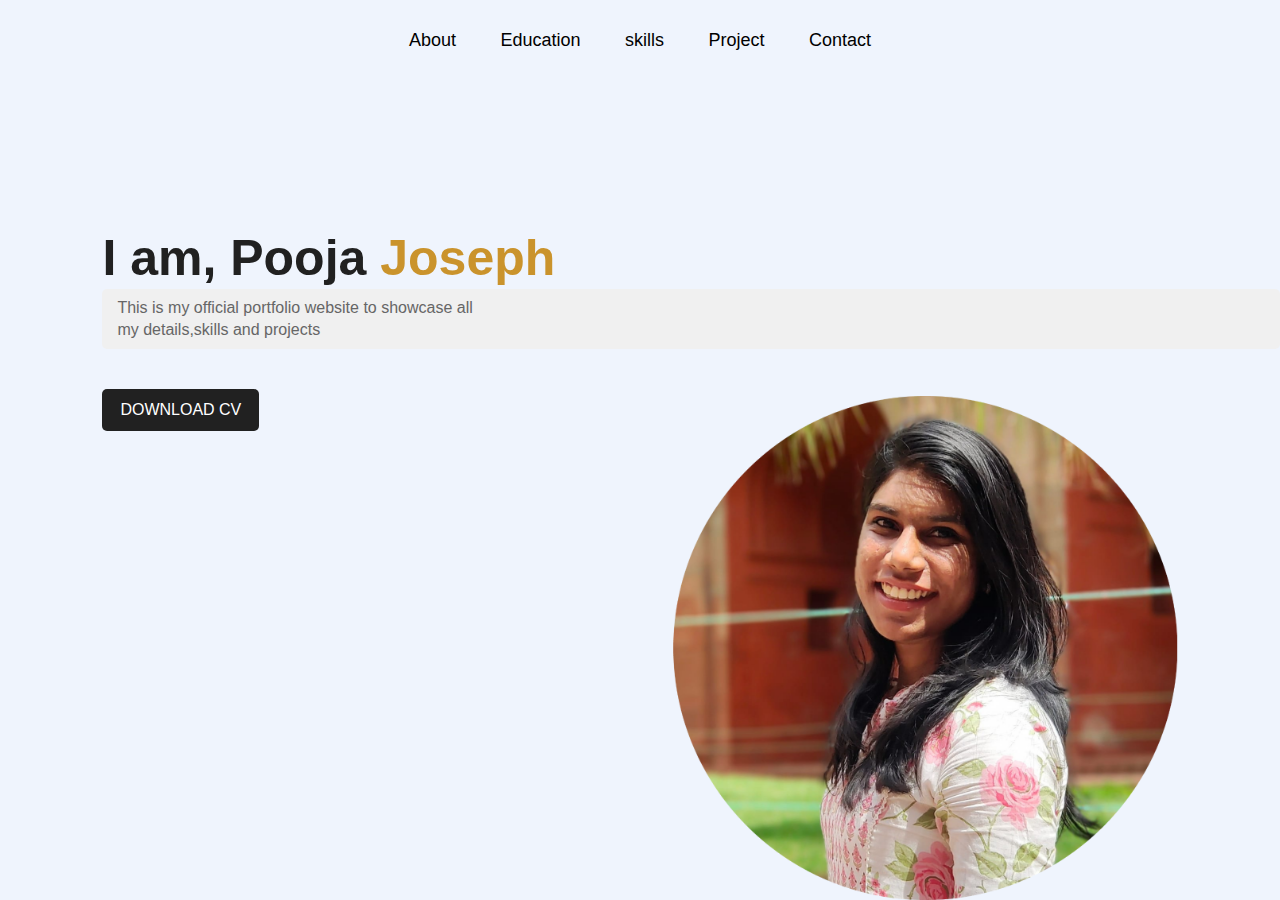
<file: index.html>
<!DOCTYPE html>
<html lang="en">
	<head>
		<meta charset="UTF-8" />
		<meta name="viewport" content="width=device-width, initial-scale=1.0" />
		<title>Personal Portfolio Website</title>
		<link rel="stylesheet" href="styles.css" />
	</head>
	<body>
		<div class="hero">
			<nav>
				<ul>
					<li><a href="about.html">About</a></li>
					<li><a href="education.html">Education</a></li>
					<li><a href="skills.html">skills</a></li>
					<li><a href="projects.html">Project</a></li>
					<li><a href="contact.html">Contact</a></li>
					<!-- Add more links for other sections as needed -->
				</ul>
			</nav>
			<div class="detel">
				<h1>I am, Pooja <span>Joseph</span></h1>
				<p>
					This is my official portfolio website to showcase all <br />my
					details,skills and projects
				</p>
				<a href="#">DOWNLOAD CV</a>
			</div>
			<div class="images">
				<img src="PIC.png" class="PIC" />
			</div>
		</div>
		<!------------------about----------------->
		<!-- <div id="about">
			<div class="container">
				<div class="row">
					<div class="about-col-1"><img src=""</div>
				</div>
				<img src
			</div>
		</div>
	</body>
</html> -->
	</body>
</html>
</file>
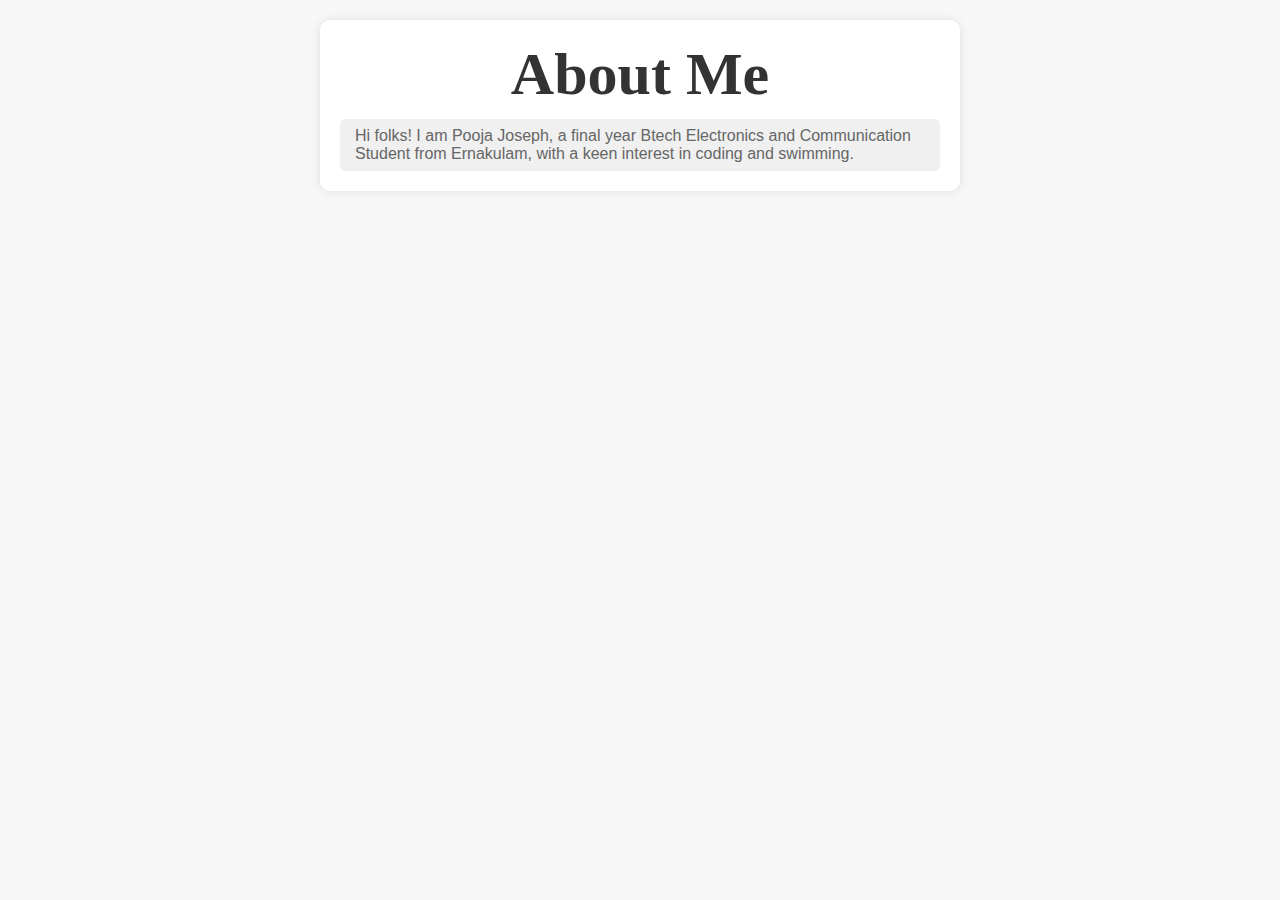
<file: about.html>
<!DOCTYPE html>
<html lang="en">
	<head>
		<meta charset="UTF-8" />
		<meta name="viewport" content="width=device-width, initial-scale=1.0" />
		<title>About Me</title>
		<link rel="stylesheet" href="styles.css" />
	</head>
	<body>
		<section class="content">
			<h2>About Me</h2>
			<p>
				Hi folks! I am Pooja Joseph, a final year Btech Electronics and
				Communication Student from Ernakulam, with a keen interest in coding and
				swimming.
			</p>
		</section>
	</body>
</html>
</file>
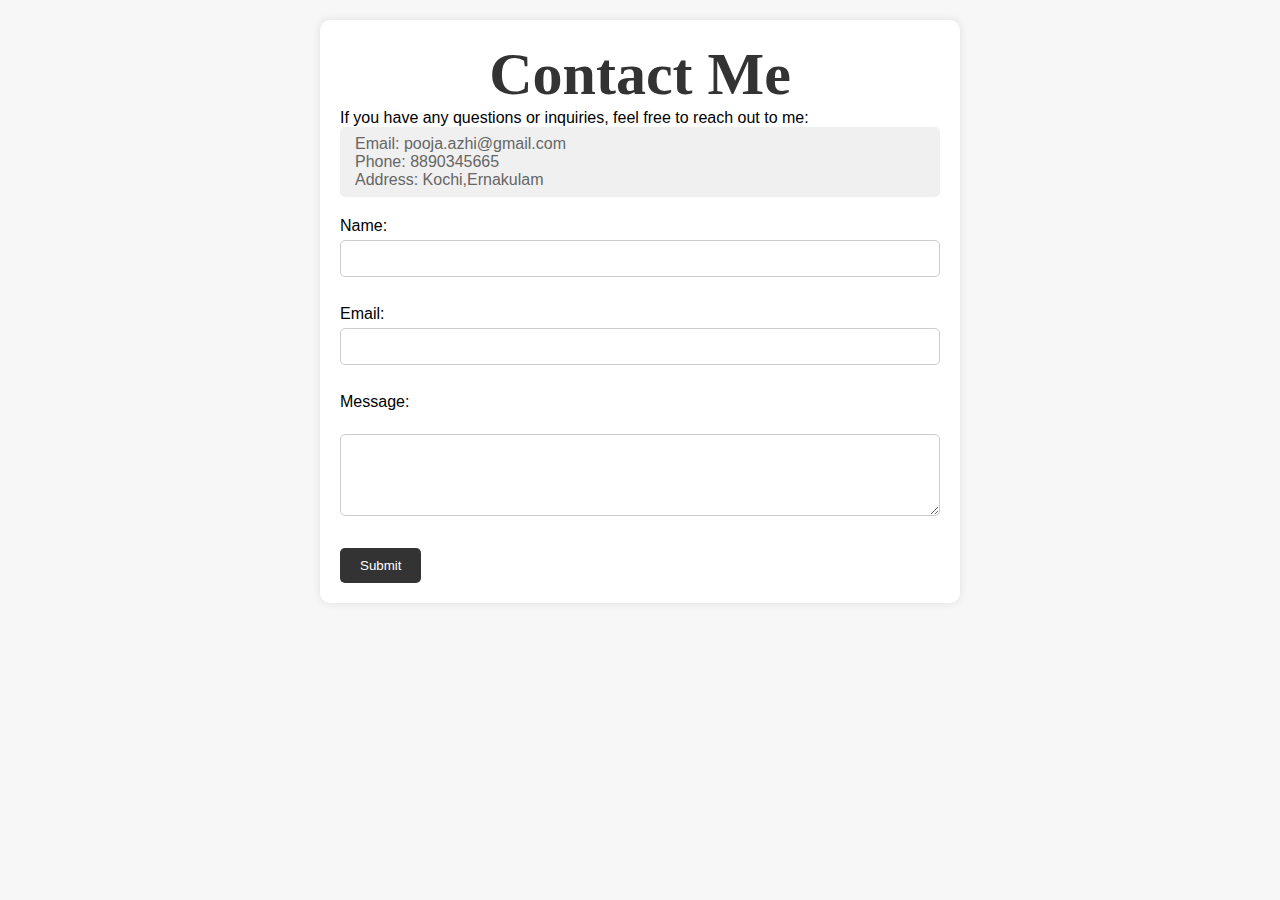
<file: contact.html>
<!DOCTYPE html>
<html lang="en">
	<head>
		<meta charset="UTF-8" />
		<meta name="viewport" content="width=device-width, initial-scale=1.0" />
		<title>Contact Me</title>
		<link rel="stylesheet" href="styles.css" />
	</head>
	<body>
		<section class="content">
			<h2>Contact Me</h2>
			If you have any questions or inquiries, feel free to reach out to me:<br />
			<ul>
				<p>
					Email: pooja.azhi@gmail.com
					<br />
					Phone: 8890345665
					<br />
					Address: Kochi,Ernakulam
				</p>
			</ul>
			<form action="submit.php" method="post">
				<label for="name">Name:</label>
				<input type="text" id="name" name="name" required /><br /><br />
				<label for="email">Email:</label>
				<input type="email" id="email" name="email" required /><br /><br />
				<label for="message">Message:</label><br />
				<textarea id="message" name="message" rows="4" required></textarea
				><br /><br />
				<input type="submit" value="Submit" />
			</form>
		</section>
	</body>
</html>
</file>
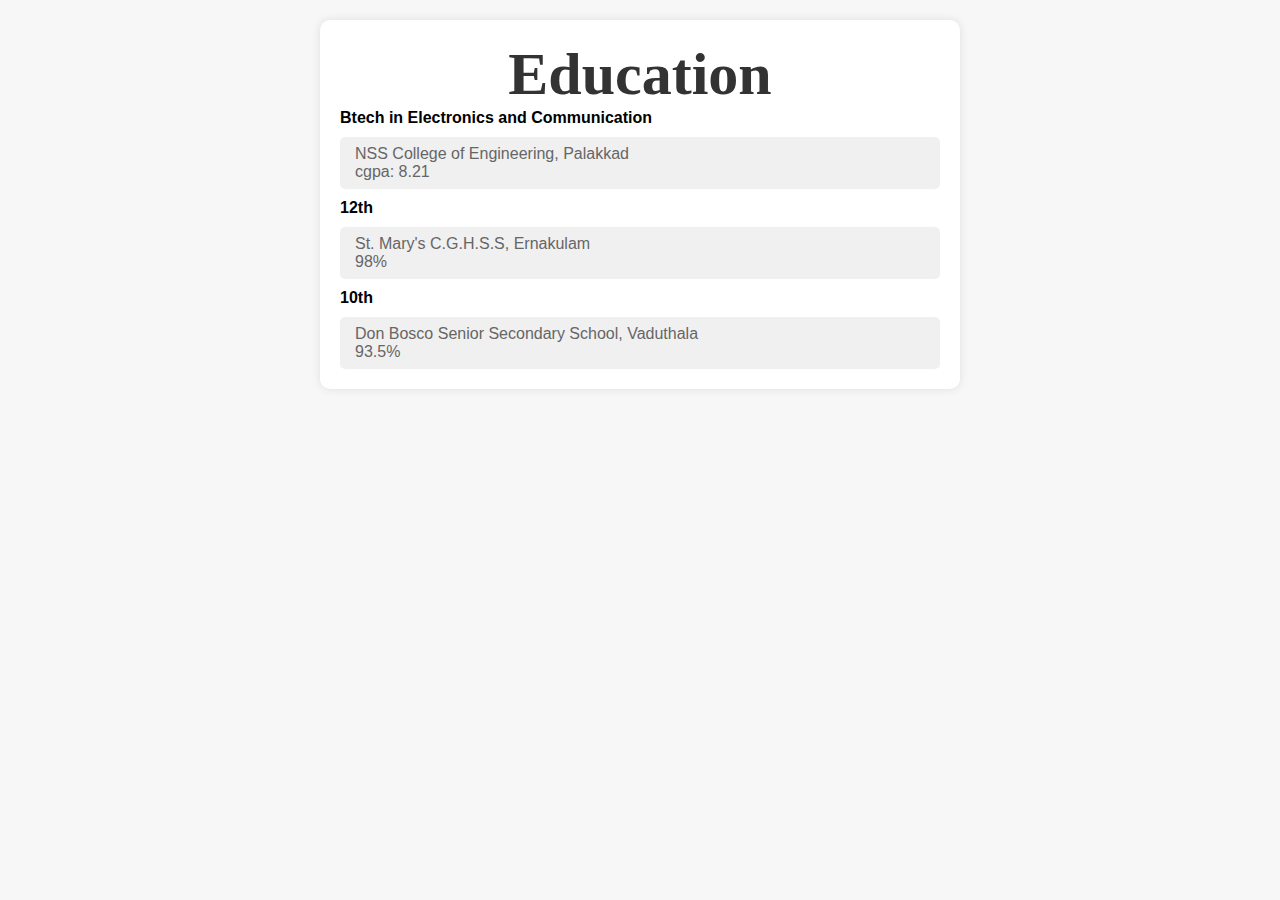
<file: education.html>
<!DOCTYPE html>
<html lang="en">
	<head>
		<meta charset="UTF-8" />
		<meta name="viewport" content="width=device-width, initial-scale=1.0" />
		<title>My Courses</title>
		<link rel="stylesheet" href="styles.css" />
	</head>
	<body>
		<section class="content">
			<h2>Education</h2>

			<h4>Btech in Electronics and Communication</h4>
			<p>
				NSS College of Engineering, Palakkad<br />
				cgpa: 8.21
			</p>

			<h4>12th</h4>
			<p>
				St. Mary's C.G.H.S.S, Ernakulam<br />
				98%
			</p>

			<h4>10th</h4>
			<p>
				Don Bosco Senior Secondary School, Vaduthala<br />
				93.5%
			</p>
		</section>
	</body>
</html>
</file>
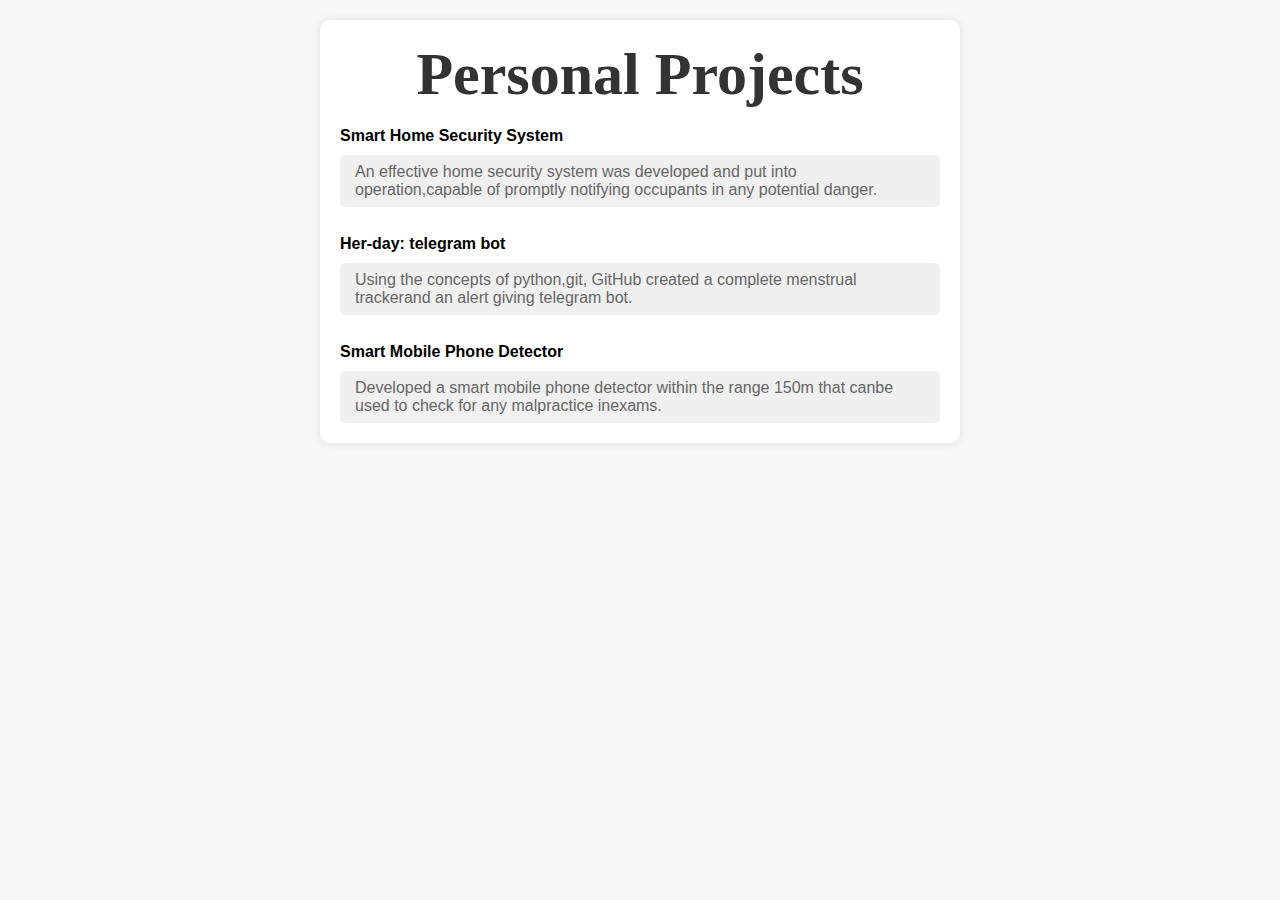
<file: projects.html>
<html lang="en">
	<head>
		<meta charset="UTF-8" />
		<meta name="viewport" content="width=device-width, initial-scale=1.0" />
		<title>My Skills</title>
		<link rel="stylesheet" href="styles.css" />
	</head>
	<body>
		<section class="content">
			<h2>Personal Projects</h2>
			<br />
			<h4>Smart Home Security System</h4>
			<p>
				An effective home security system was developed and put into
				operation,capable of promptly notifying occupants in any potential
				danger.
			</p>
			<br />
			<h4>Her-day: telegram bot</h4>
			<p>
				Using the concepts of python,git, GitHub created a complete menstrual
				trackerand an alert giving telegram bot.
			</p>
			<br />
			<h4>Smart Mobile Phone Detector</h4>
			<p>
				Developed a smart mobile phone detector within the range 150m that canbe
				used to check for any malpractice inexams.
			</p>
		</section>
	</body>
</html>
</file>
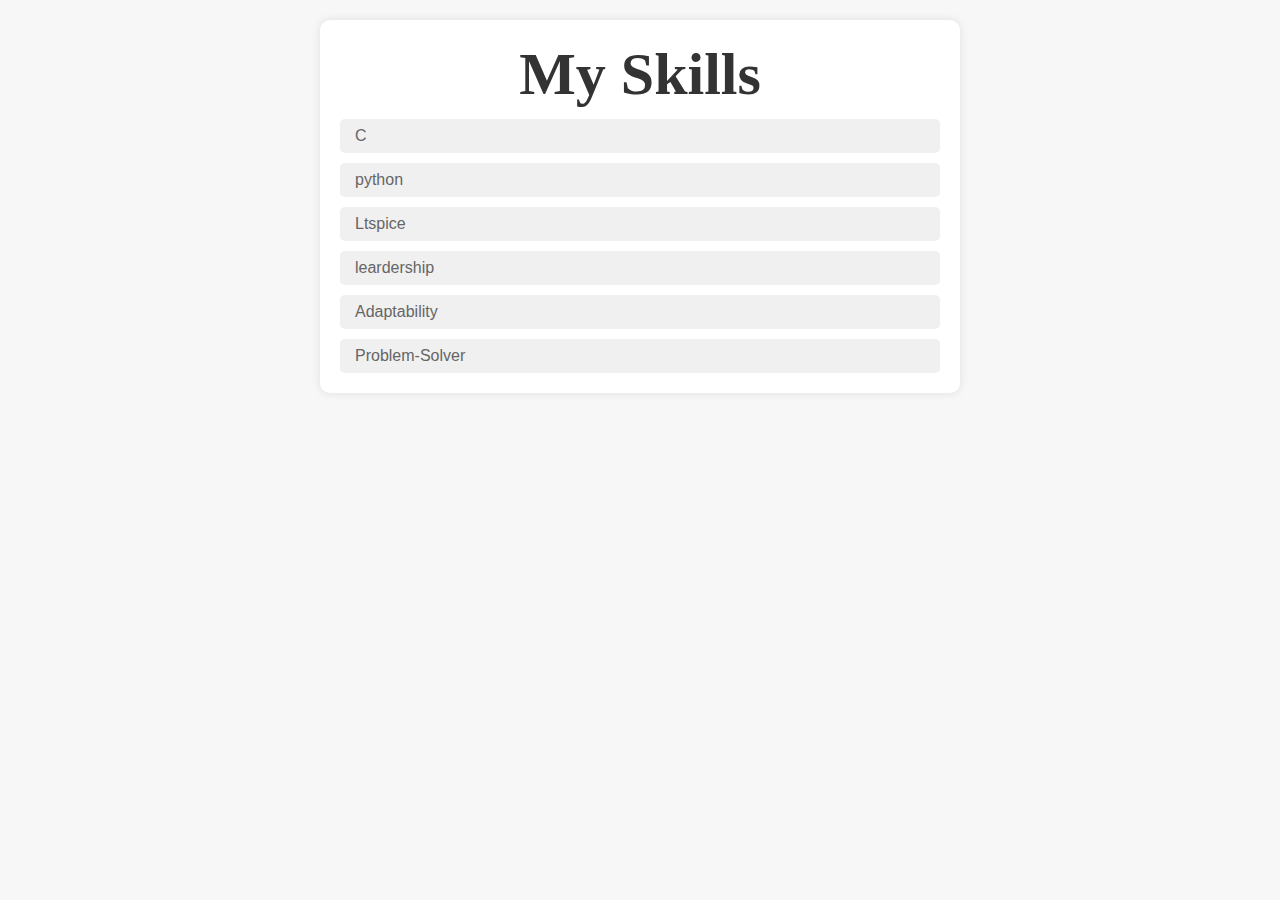
<file: skills.html>
<!DOCTYPE html>
<html lang="en">
	<head>
		<meta charset="UTF-8" />
		<meta name="viewport" content="width=device-width, initial-scale=1.0" />
		<title>My Skills</title>
		<link rel="stylesheet" href="styles.css" />
	</head>
	<body>
		<section class="content">
			<h2>My Skills</h2>
			<p>C</p>
			<p>python</p>
			<p>Ltspice</p>
			<p>leardership</p>
			<p>Adaptability</p>
			<p>Problem-Solver</p>
		</section>
	</body>
</html>
</file>
<file: styles.css>
* {
	margin: 0;
	padding: 0;
	font-family: sans-serif;
}
.hero {
	position: relative;
	width: 100%;
	height: 100vh;
	background: #eff4fd;
}
nav {
	display: flex;
	width: 84%;
	margin: auto;
	padding: 20px 0;
	align-items: center;
	justify-content: space-around;
}
nav ul li {
	display: inline-block;
	list-style: none;
	margin: 10px 20px;
}

nav ul li a {
	text-decoration: none;
	color: #000;
	font-size: 18px;
	position: relative;
}

nav ul li a:hover {
	color: red;
}

.detel {
	margin-left: 8%;
	margin-top: 13%;
}

.detel h1 {
	font-size: 50px;
	color: #212121;
	margin-bottom: 20px;
}

span {
	color: rgb(202, 147, 44);
}
.detel {
	color: #555;
	line-height: 22px;
}
.detel a {
	background: #212121;
	padding: 10px 18px;
	text-decoration: none;
	font-weight: 300;
	color: #fff;
	display: inline-block;
	margin: 30px 0;
	border-radius: 5px;
}

.images {
	width: 45%;
	height: 70%;
	position: absolute;
	bottom: 0;
	right: 0;
}

.images img {
	height: 80%;
	position: absolute;
	left: 70px;
	bottom: 0;
	transform: translateX(-20%);
	transition: bottom 1ms, left 1ms;
}

#about {
	padding: 80 px 0;
	color: #ababab;
}
h2 {
	font-size: 45pt;
	font-family: Verdana;
}

p {
	color: #666;
}

body {
	font-family: Arial, sans-serif;
	margin: 0;
	padding: 0;
	background-color: #f7f7f7;
}

.content {
	max-width: 600px;
	margin: 20px auto;
	padding: 20px;
	background-color: #fff;
	border-radius: 10px;
	box-shadow: 0 0 10px rgba(0, 0, 0, 0.1);
}

h2 {
	color: #333;
	text-align: center;
}

form {
	margin-top: 20px;
}

label {
	display: block;
	margin-bottom: 5px;
}

input[type='text'],
input[type='email'],
textarea {
	width: 100%;
	padding: 10px;
	margin-bottom: 10px;
	border: 1px solid #ccc;
	border-radius: 5px;
	box-sizing: border-box;
}

textarea {
	resize: vertical; /* Allow vertical resizing */
}

input[type='submit'] {
	background-color: #333;
	color: #fff;
	border: none;
	padding: 10px 20px;
	border-radius: 5px;
	cursor: pointer;
}

input[type='submit']:hover {
	background-color: #666;
}

p {
	margin: 10px 0;
	padding: 8px 15px;
	background-color: #f0f0f0;
	border-radius: 5px;
}

p:first-child {
	margin-top: 0;
}

p:last-child {
	margin-bottom: 0;
}
</file>
